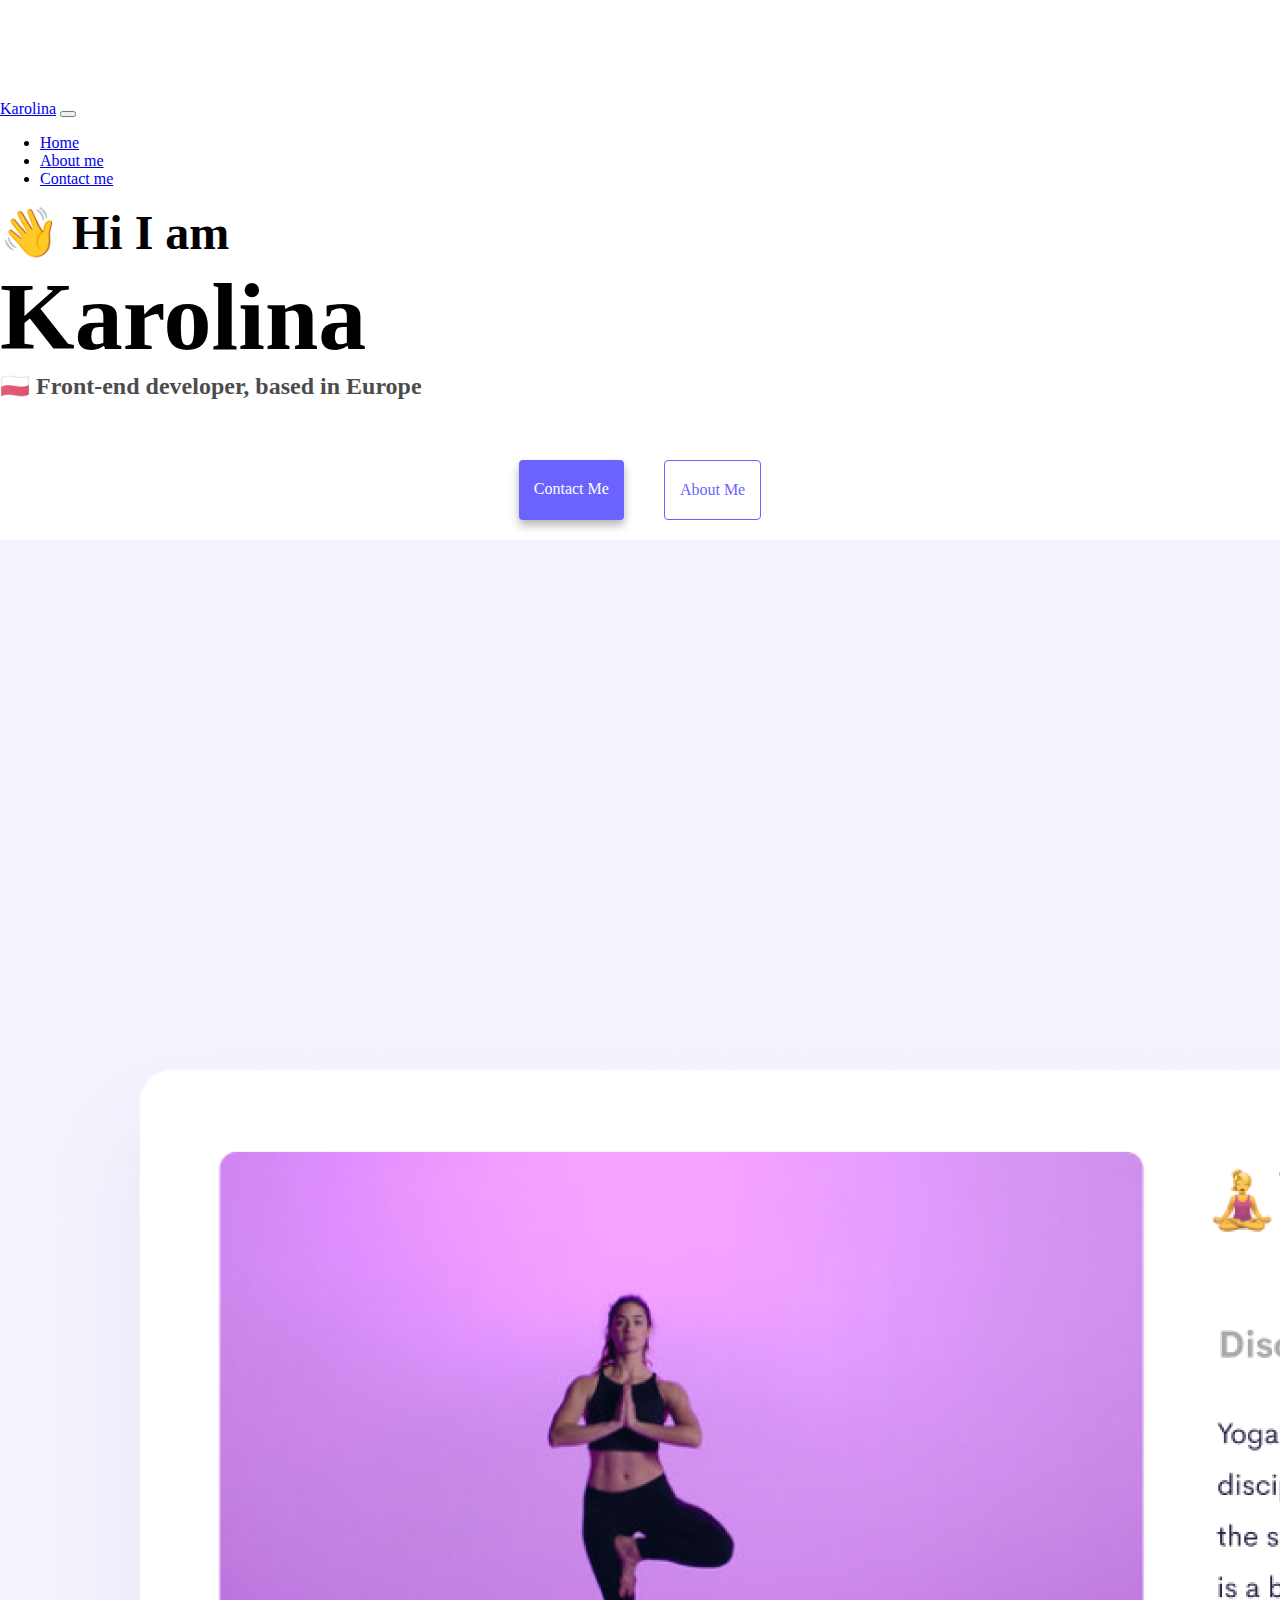
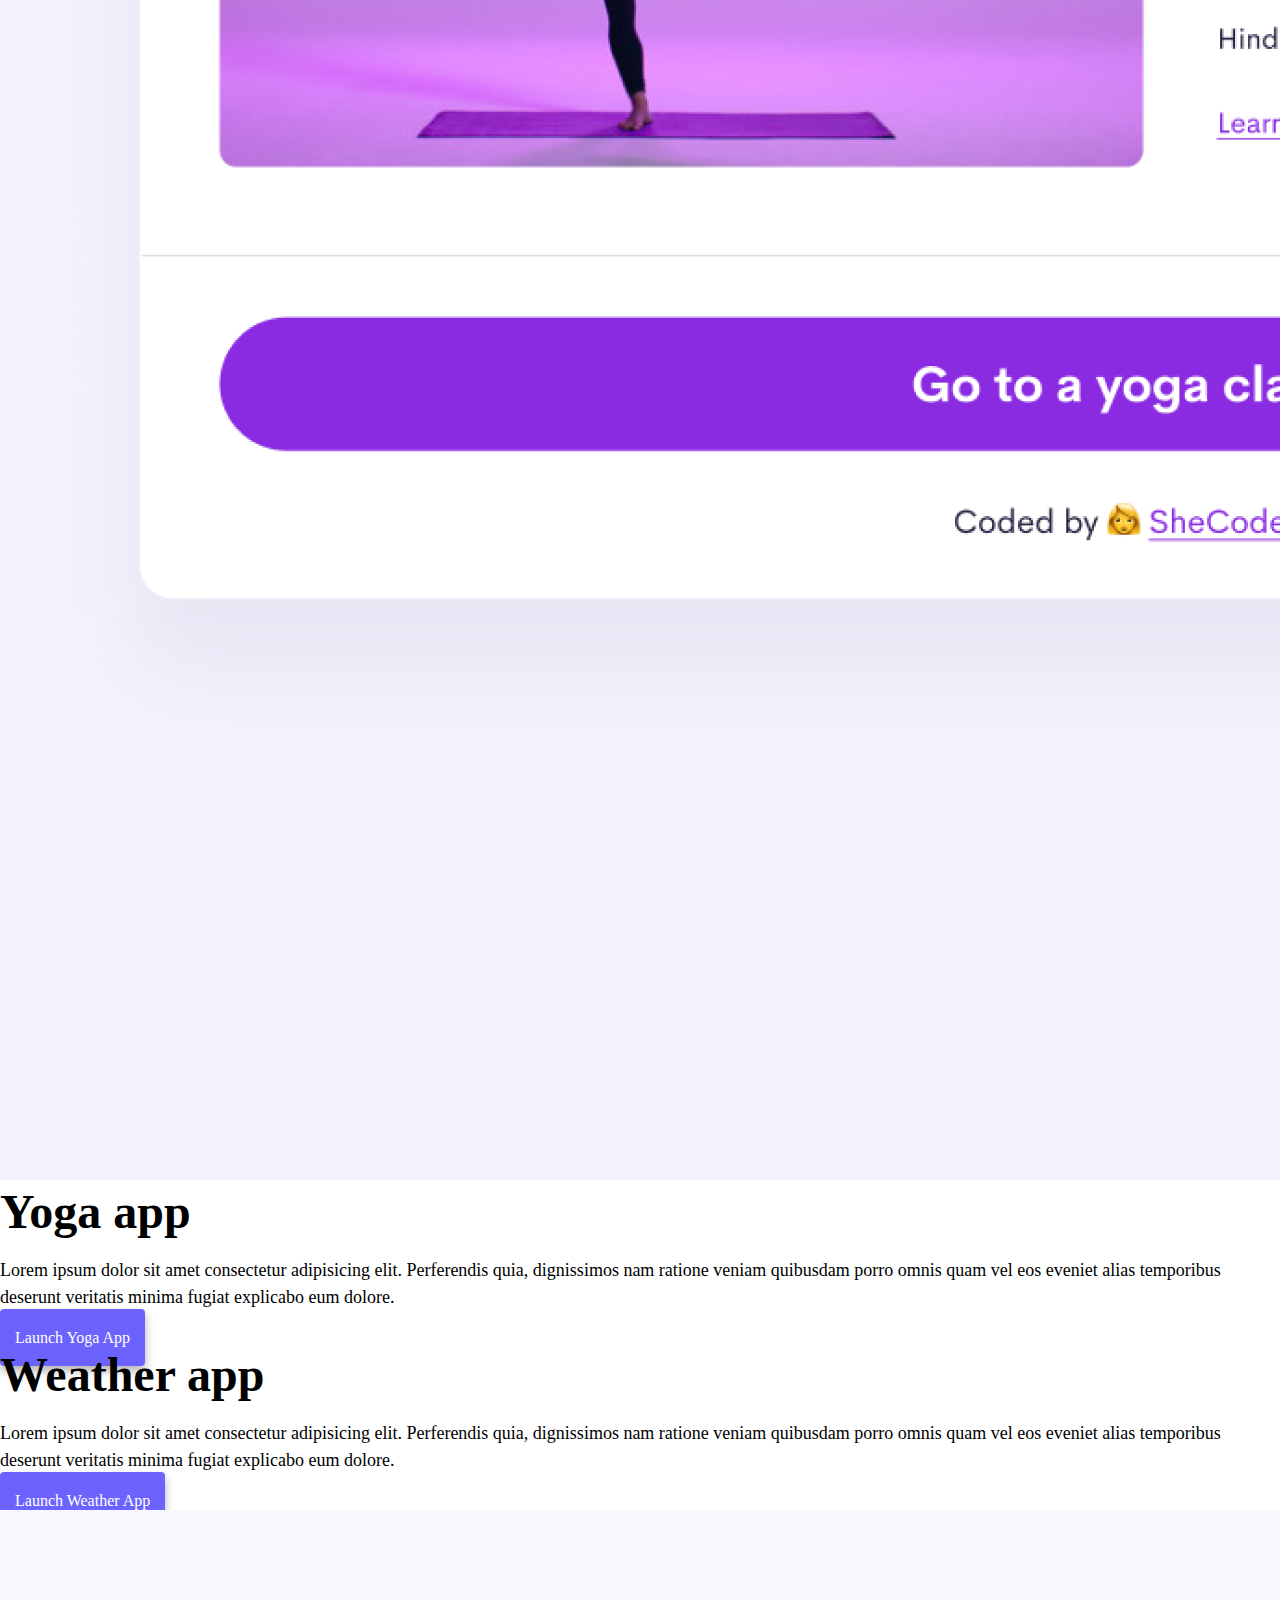
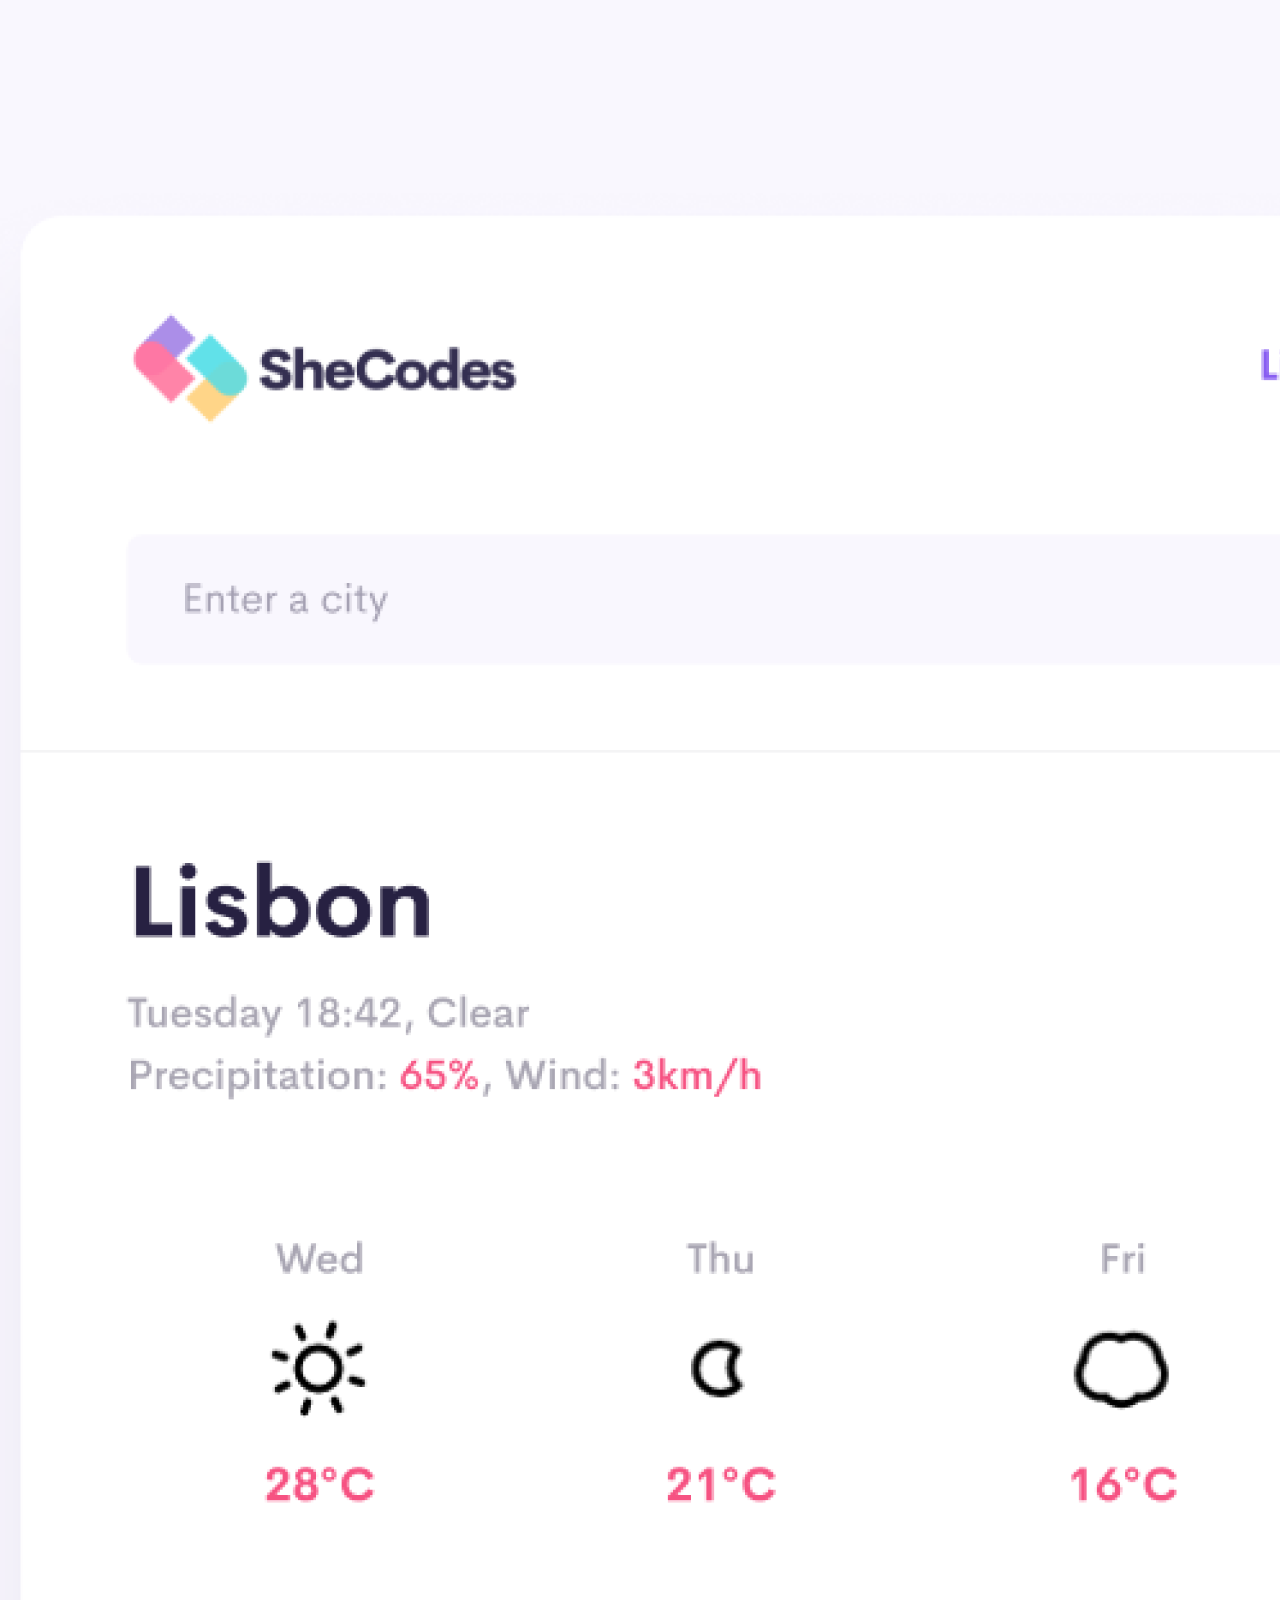
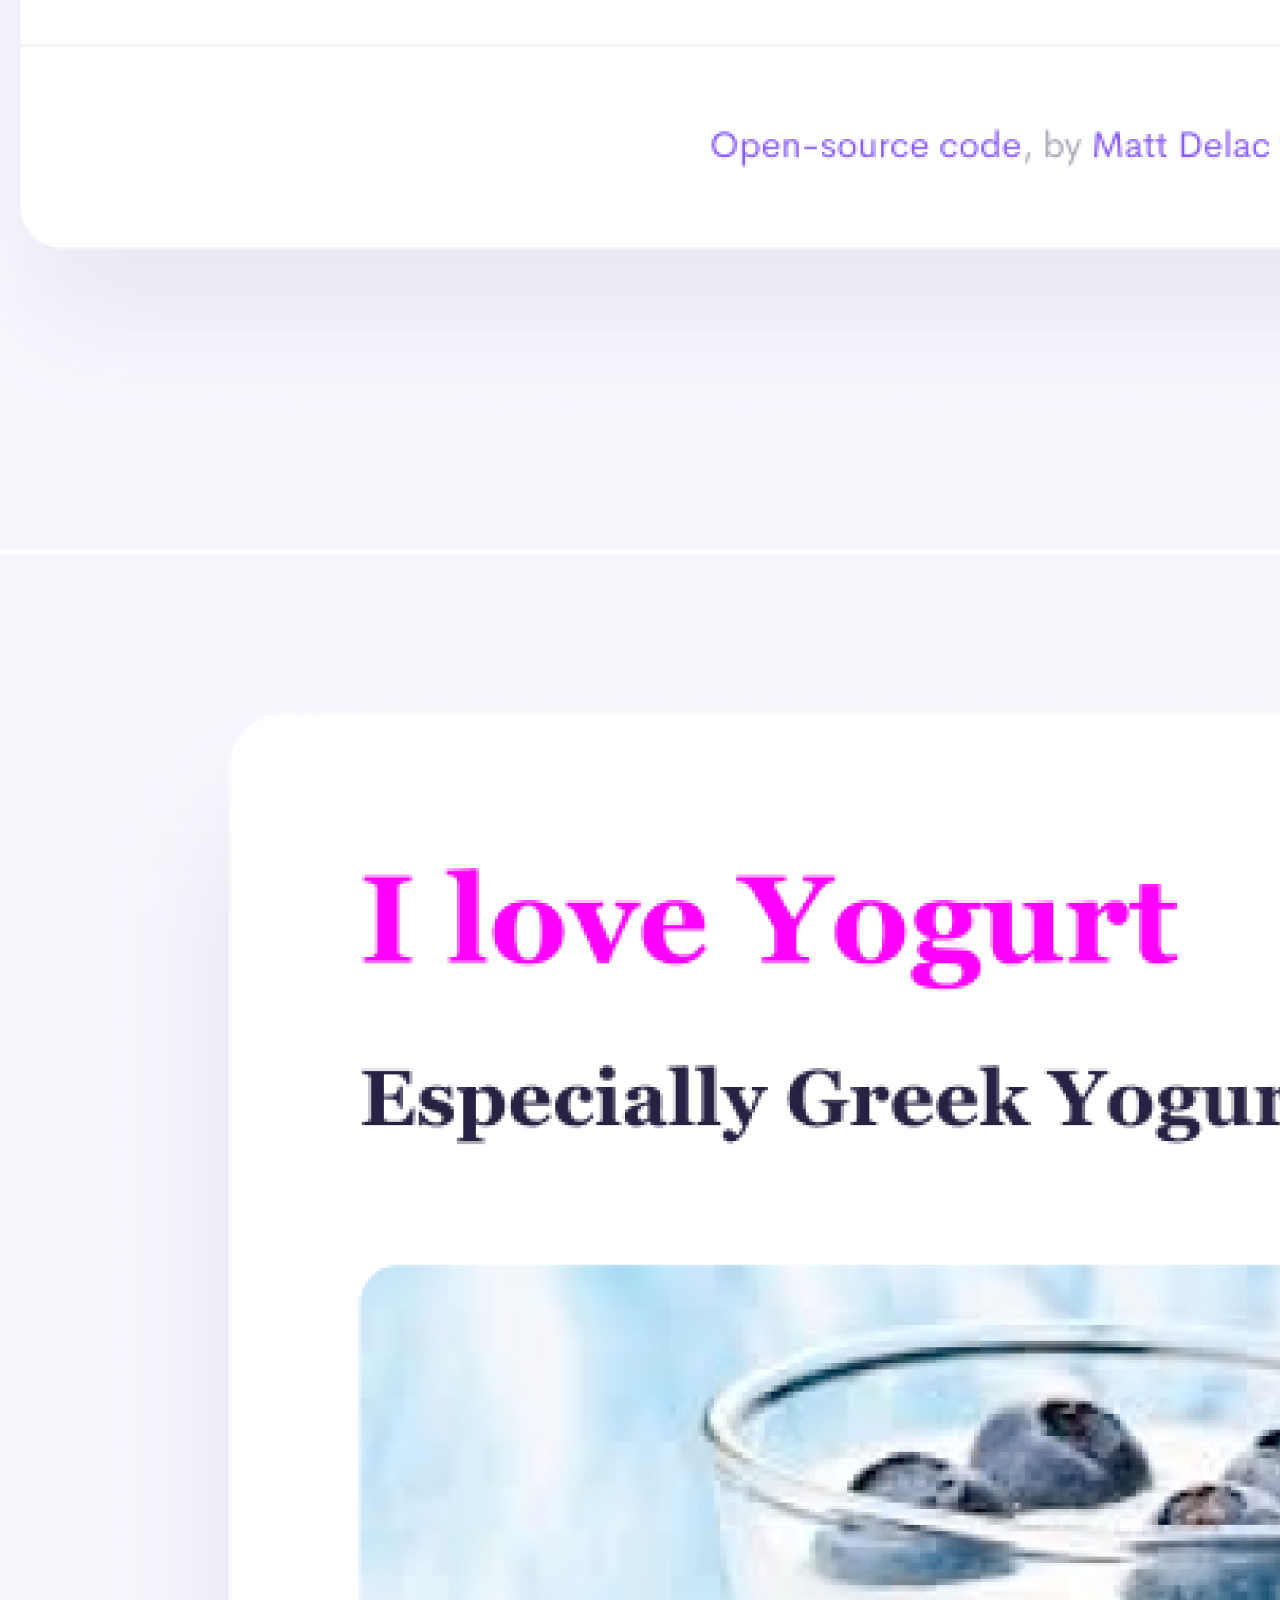
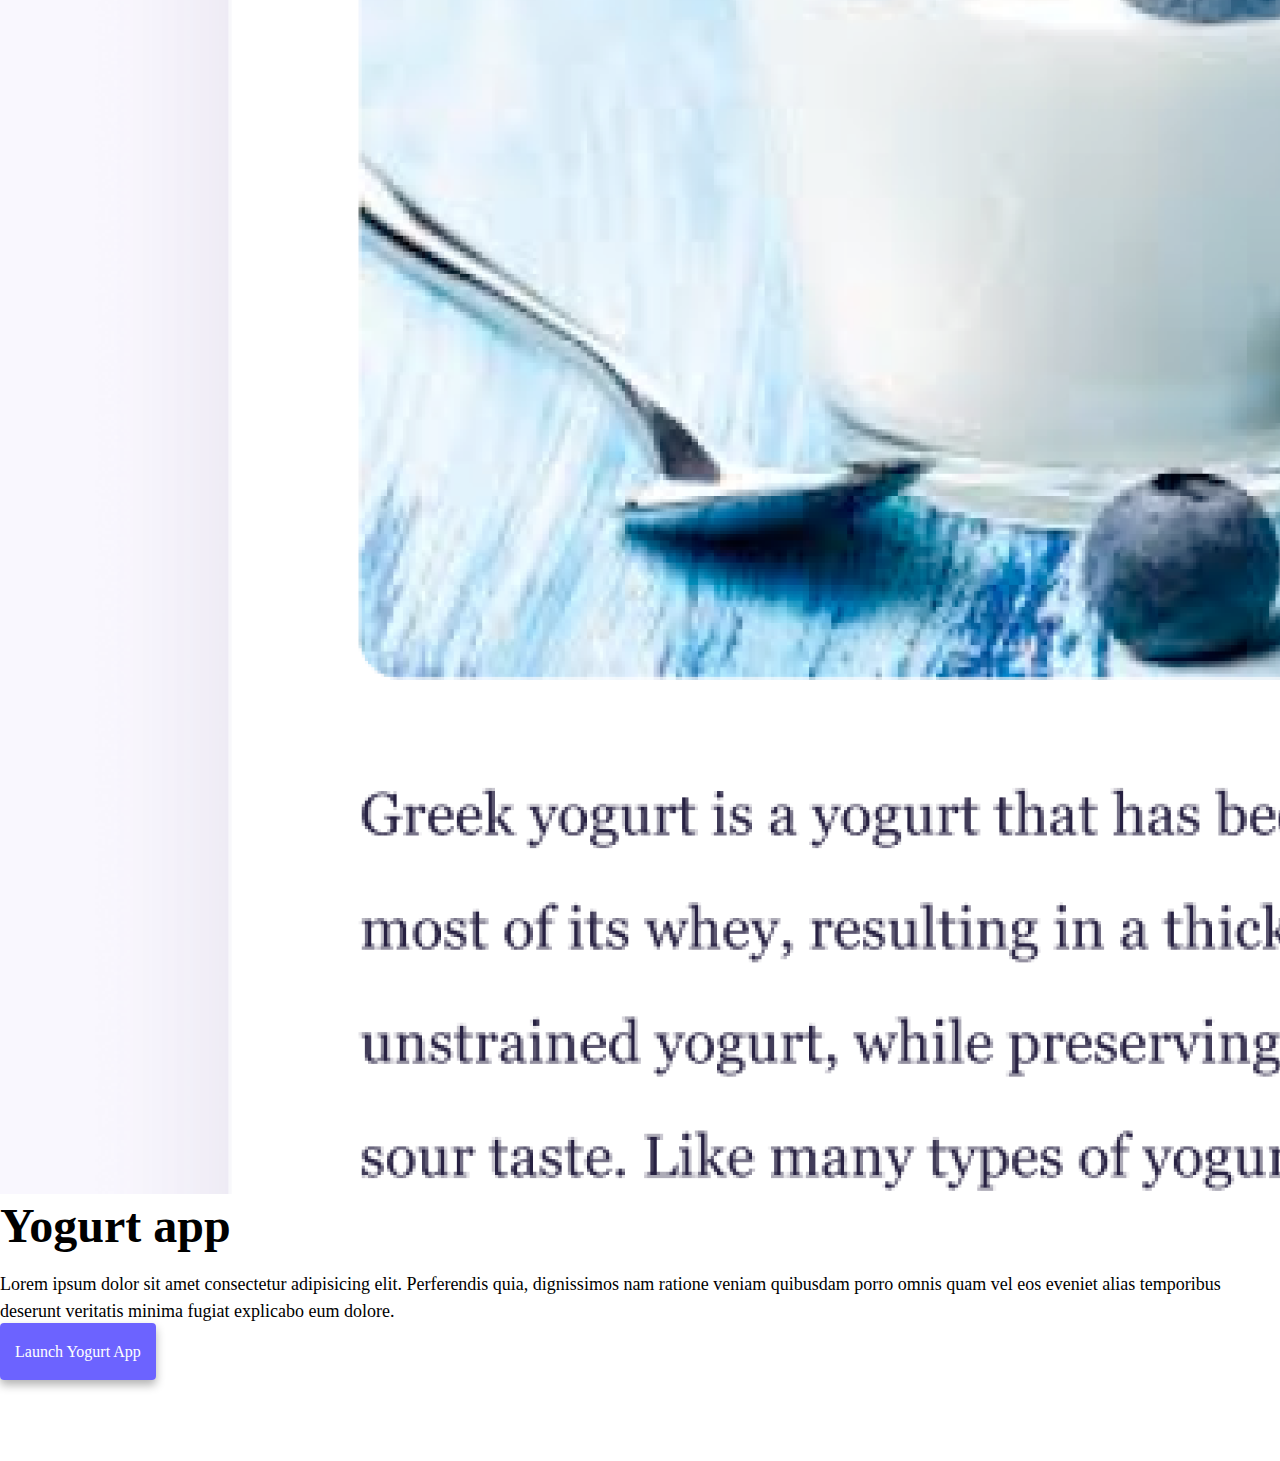
<file: index.html>
<!DOCTYPE html>
<html lang="en">
  <head>
    <meta charset="UTF-8" />
    <meta http-equiv="X-UA-Compatible" content="IE=edge" />
    <meta name="viewport" content="width=device-width, initial-scale=1.0" />
    <meta
      name="description"
      content="About Karolina, a front-end developer based in Europe, check out her projects and contact him for job inquiries"
    />
    <link
      href="https://cdn.jsdelivr.net/npm/bootstrap@5.2.1/dist/css/bootstrap.min.css"
      rel="stylesheet"
      integrity="sha384-iYQeCzEYFbKjA/T2uDLTpkwGzCiq6soy8tYaI1GyVh/UjpbCx/TYkiZhlZB6+fzT"
      crossorigin="anonymous"
    />

    <script
      src="https://cdn.jsdelivr.net/npm/bootstrap@5.2.1/dist/js/bootstrap.bundle.min.js"
      integrity="sha384-u1OknCvxWvY5kfmNBILK2hRnQC3Pr17a+RTT6rIHI7NnikvbZlHgTPOOmMi466C8"
      crossorigin="anonymous"
    ></script>
    <title>Karolina</title>
    <link rel="stylesheet" href="/style.css" />
  </head>
  <body>
    <nav class="navbar navbar-expand-lg navbar-light bg-light fixed-top">
      <div class="container">
        <a class="navbar-brand" href="/" title="Homepage">Karolina</a>
        <button
          class="navbar-toggler"
          type="button"
          data-bs-toggle="collapse"
          data-bs-target="#navbarNav"
          aria-controls="navbarNav"
          aria-expanded="false"
          aria-label="Toggle navigation"
        >
          <span class="navbar-toggler-icon"></span>
        </button>
        <div class="collapse navbar-collapse" id="navbarNav">
          <ul class="navbar-nav">
            <li class="nav-item">
              <a
                class="nav-link active"
                aria-current="page"
                href="/"
                title="Homepage"
                >Home</a
              >
            </li>
            <li class="nav-item">
              <a class="nav-link" href="/about.html" title="About Karolina"
                >About me</a
              >
            </li>
            <li class="nav-item">
              <a
                class="nav-link"
                href="/about.html#contact"
                title="Contact Karolina"
                >Contact me</a
              >
            </li>
          </ul>
        </div>
      </div>
    </nav>
    <h2 class="text-center">👋 Hi I am</h2>
    <h1 class="text-center">Karolina</h1>
    <h3 class="text-center">🇵🇱 Front-end developer, based in Europe</h3>
    <div class="navigation-links mb-5">
      <a
        href="/about.html#contact"
        class="contact-link"
        title="Contact Karolina"
        >Contact me</a
      >
      <a href="/about.html" class="about-link" title="About Karolina"
        >About me</a
      >
    </div>
    <div class="container">
      <div class="row">
        <div class="col-md-6">
          <img
            src="/images/yoga.png"
            class="img-fluid rounded d-none d-sm-block"
          />
        </div>
        <div class="col-md-6">
          <h2 class="mb-3">Yoga app</h2>
          <p>
            Lorem ipsum dolor sit amet consectetur adipisicing elit. Perferendis
            quia, dignissimos nam ratione veniam quibusdam porro omnis quam vel
            eos eveniet alias temporibus deserunt veritatis minima fugiat
            explicabo eum dolore.
          </p>
          <div class="mt-5">
            <a href="#" class="primary-link" title="Yoga project"
              >Launch yoga app</a
            >
          </div>
        </div>
      </div>
      <div class="row mt-5">
        <div class="col-md-6">
          <h2 class="mb-3">Weather app</h2>
          <p>
            Lorem ipsum dolor sit amet consectetur adipisicing elit. Perferendis
            quia, dignissimos nam ratione veniam quibusdam porro omnis quam vel
            eos eveniet alias temporibus deserunt veritatis minima fugiat
            explicabo eum dolore.
          </p>
          <div class="mb-5 mt-5">
            <a href="#" class="primary-link" title="Weather project"
              >Launch weather app</a
            >
          </div>
        </div>
        <div class="col-md-6">
          <img
            src="/images/weather.png"
            class="img-fluid rounded d-none d-sm-block"
          />
        </div>
      </div>
      <div class="row mt-5">
        <div class="col-md-6">
          <img
            src="/images/yogurt.png"
            class="img-fluid rounded d-none d-sm-block"
          />
        </div>

        <div class="col-md-6">
          <h2 class="mb-3">Yogurt app</h2>
          <p>
            Lorem ipsum dolor sit amet consectetur adipisicing elit. Perferendis
            quia, dignissimos nam ratione veniam quibusdam porro omnis quam vel
            eos eveniet alias temporibus deserunt veritatis minima fugiat
            explicabo eum dolore.
          </p>
          <div class="mt-5">
            <a href="#" class="primary-link"> Launch Yogurt App </a>
          </div>
        </div>
      </div>
    </div>
  </body>
</html>
</file>
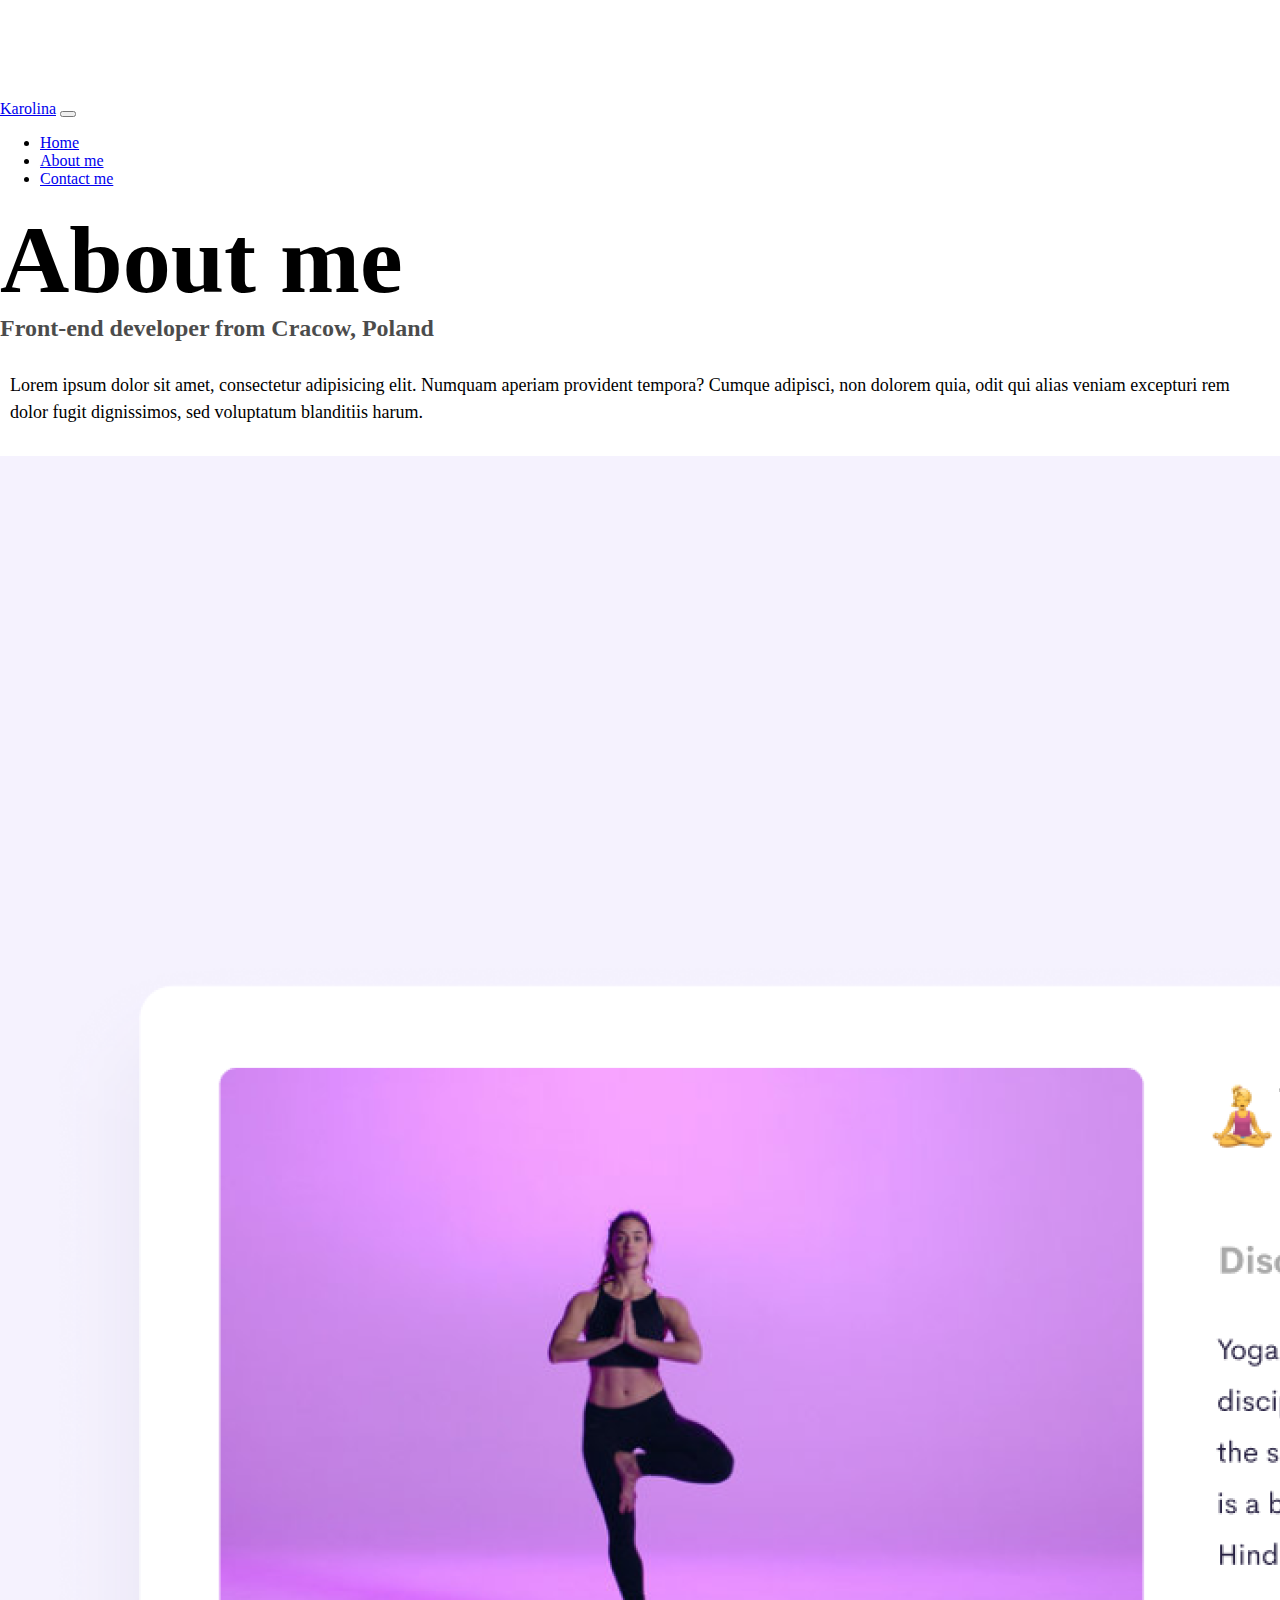
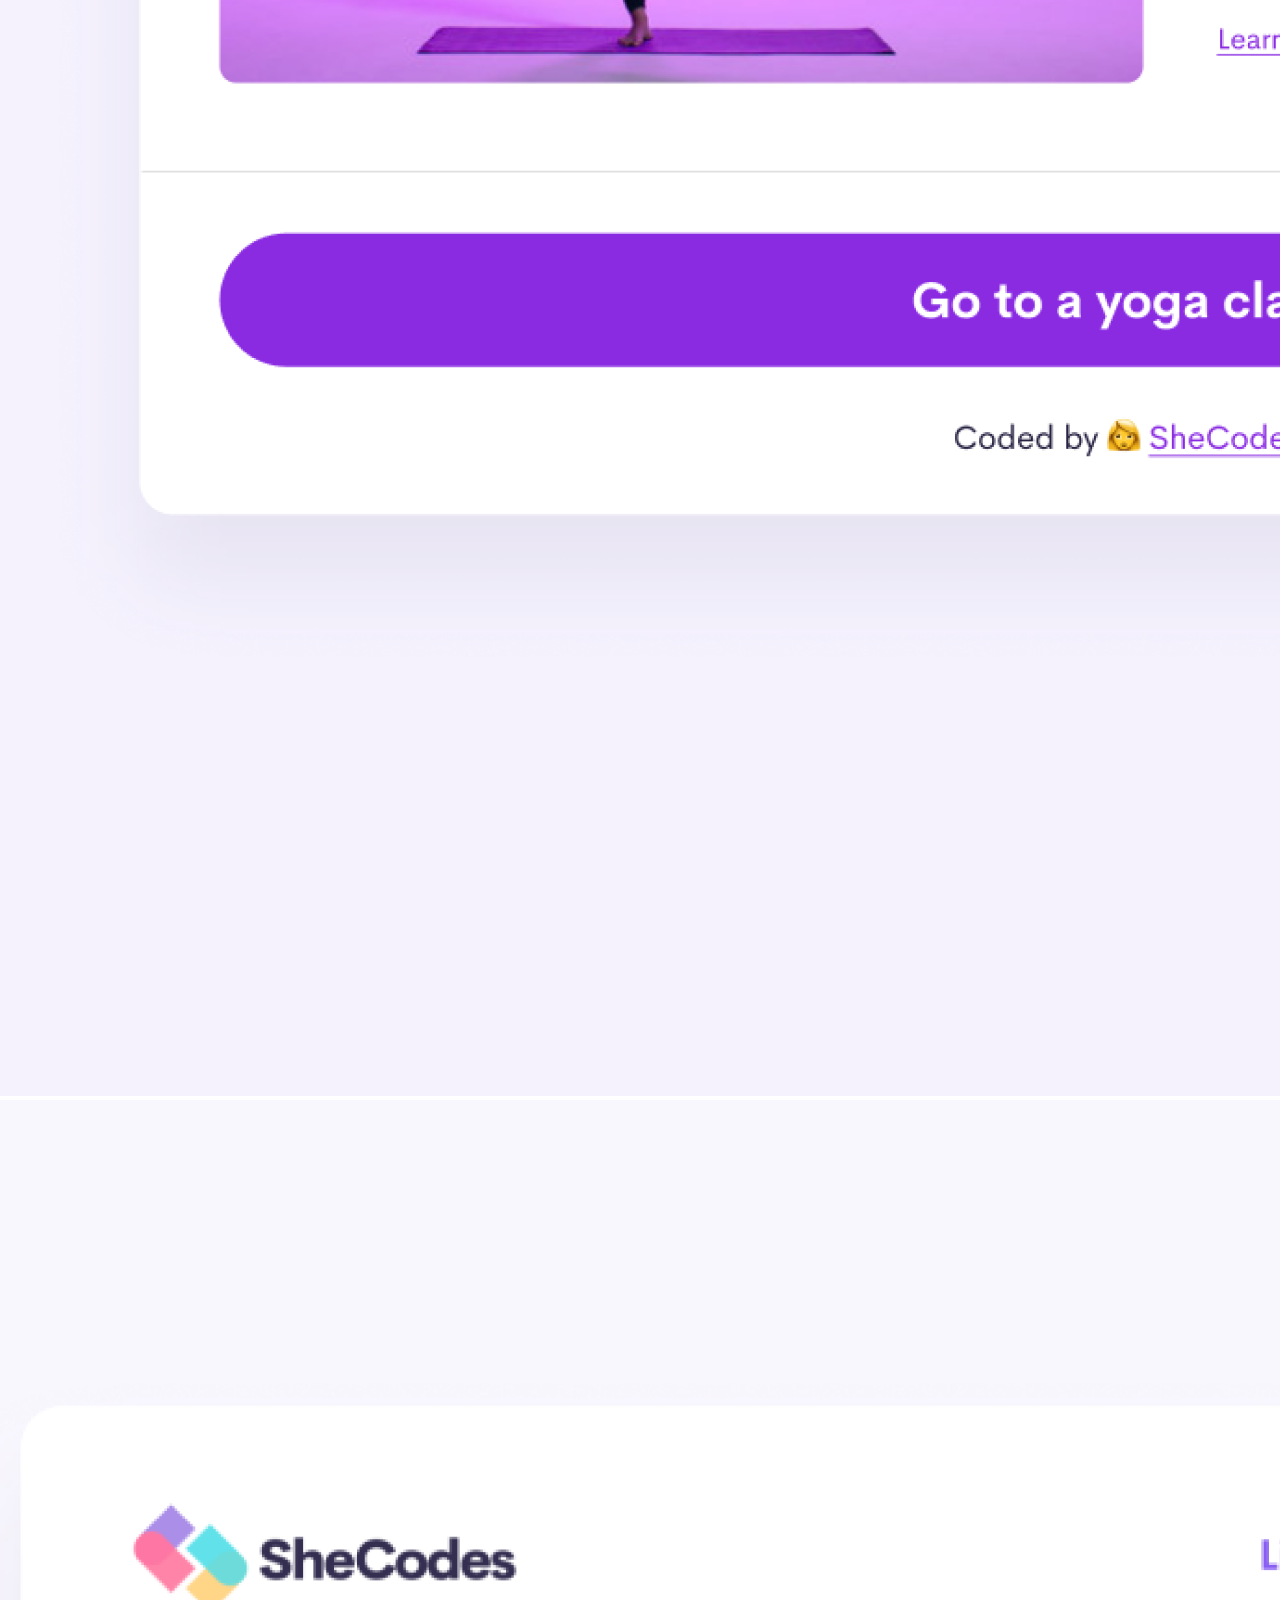
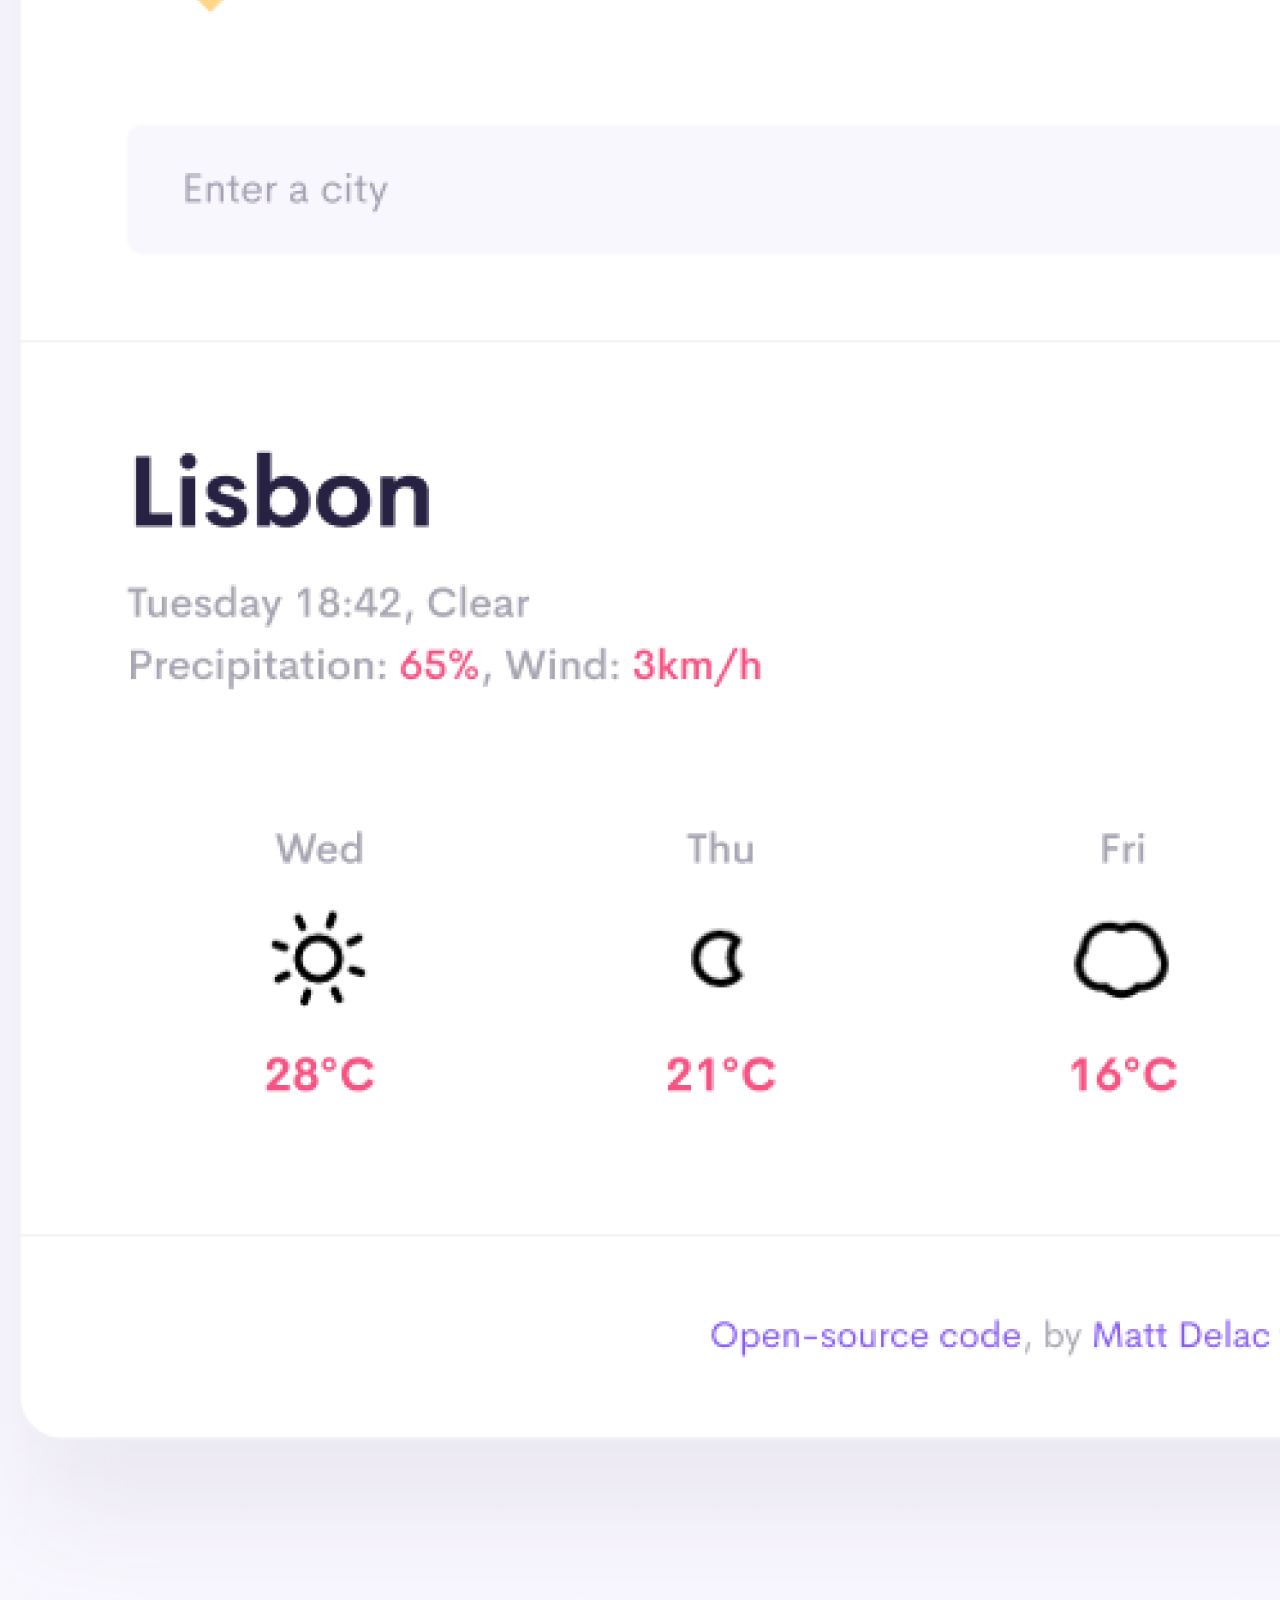
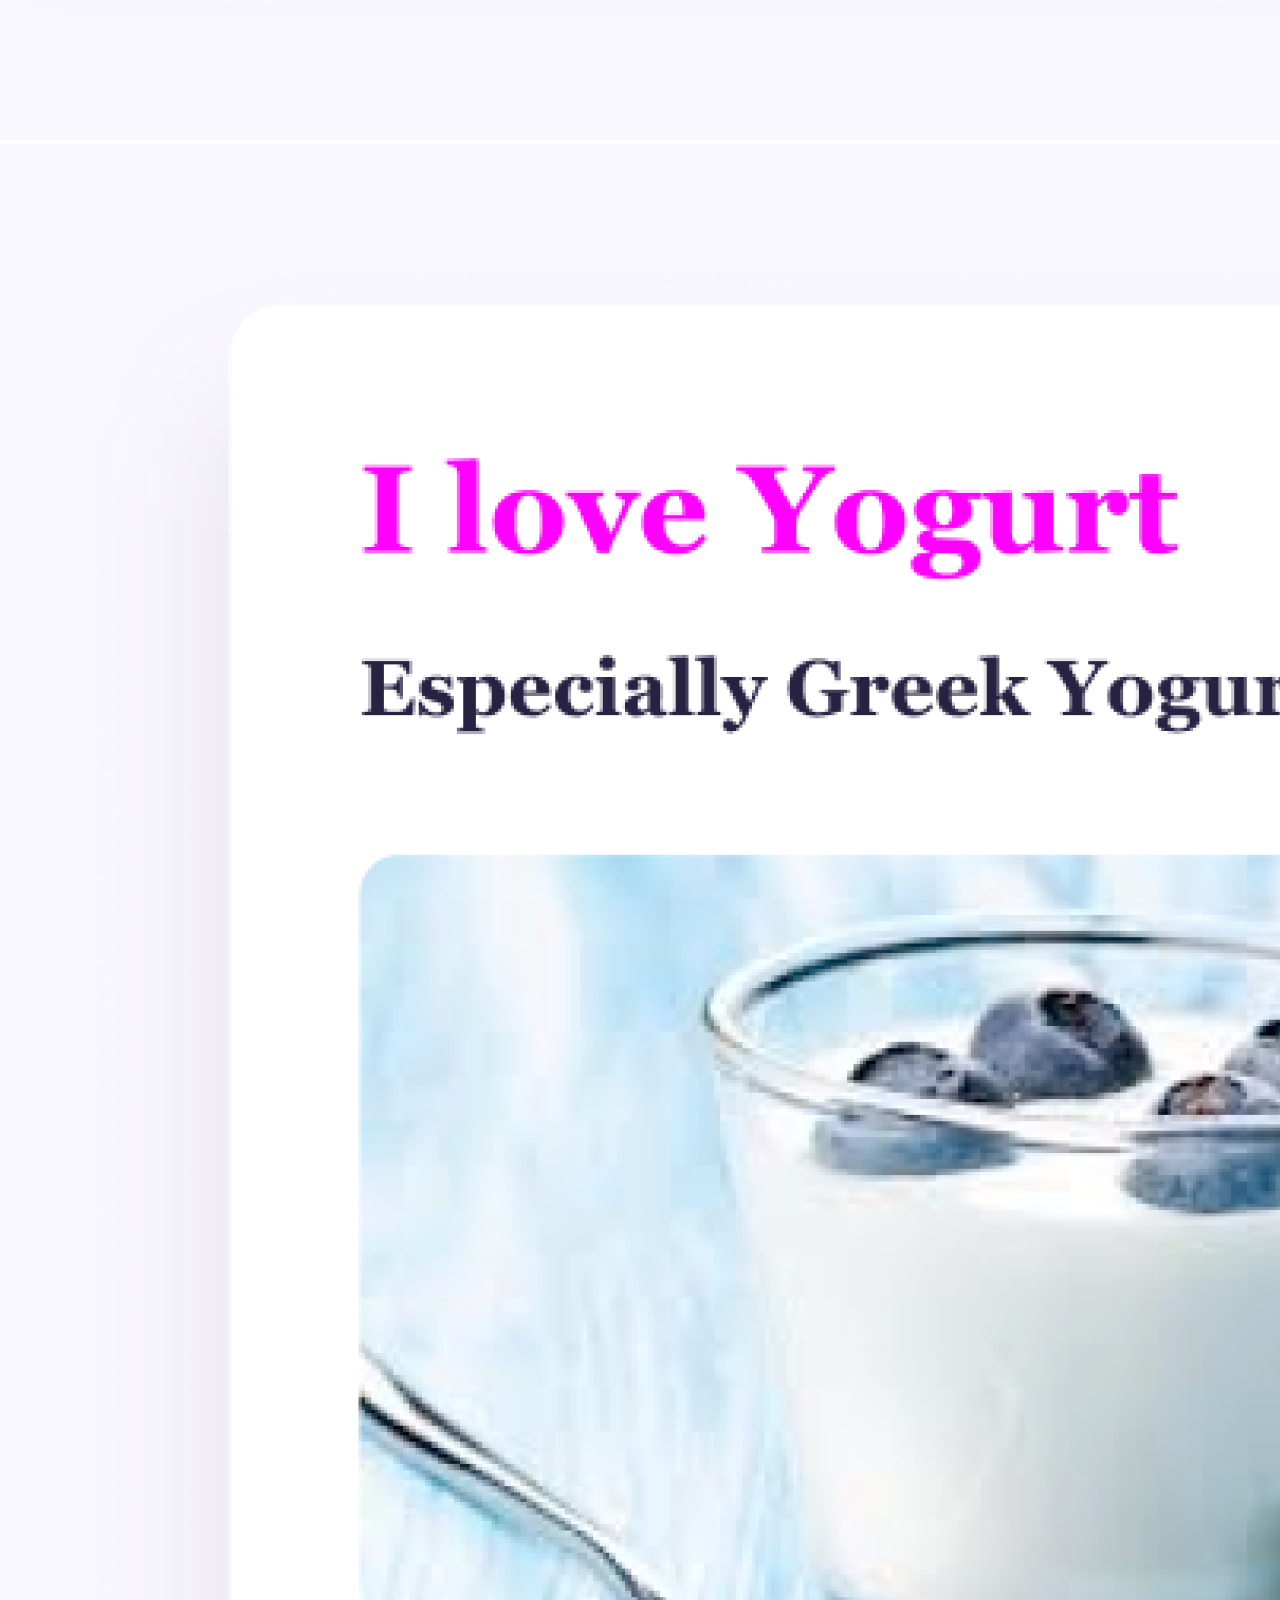
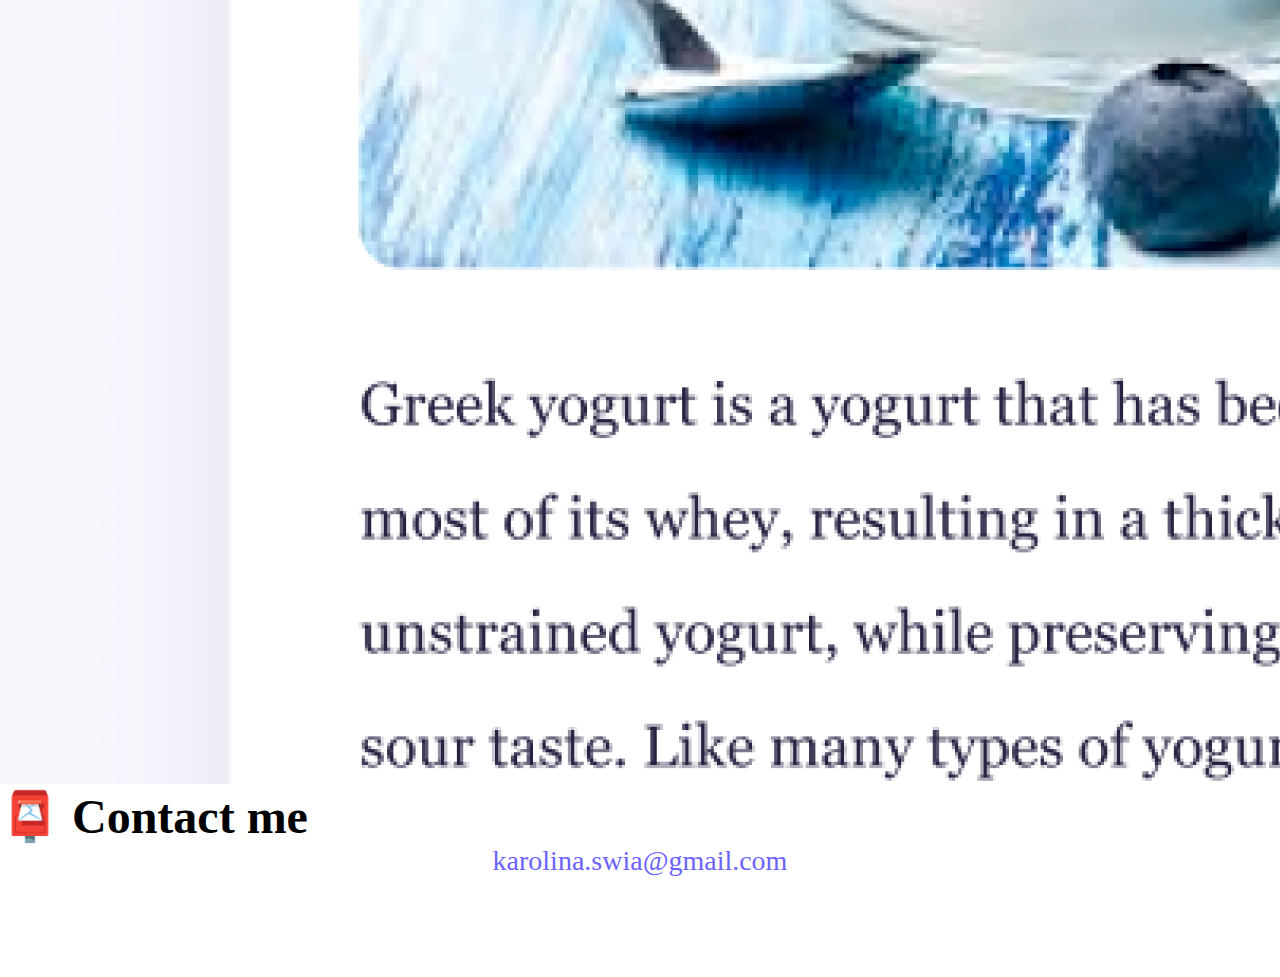
<file: about.html>
<!DOCTYPE html>
<html lang="en">
  <head>
    <meta charset="UTF-8" />
    <meta http-equiv="X-UA-Compatible" content="IE=edge" />
    <meta name="viewport" content="width=device-width, initial-scale=1.0" />
    <meta name="description" content="About Karolina, a front-end developer based in Europe">
    <link
      href="https://cdn.jsdelivr.net/npm/bootstrap@5.2.1/dist/css/bootstrap.min.css"
      rel="stylesheet"
      integrity="sha384-iYQeCzEYFbKjA/T2uDLTpkwGzCiq6soy8tYaI1GyVh/UjpbCx/TYkiZhlZB6+fzT"
      crossorigin="anonymous"
    />
    <script
      src="https://cdn.jsdelivr.net/npm/bootstrap@5.2.1/dist/js/bootstrap.bundle.min.js"
      integrity="sha384-u1OknCvxWvY5kfmNBILK2hRnQC3Pr17a+RTT6rIHI7NnikvbZlHgTPOOmMi466C8"
      crossorigin="anonymous"
    ></script>
    <title>About me - Karolina</title>
    <link rel="stylesheet" href="/style.css" />
  </head>
  <body>
    <nav class="navbar navbar-expand-lg navbar-light bg-light fixed-top">
      <div class="container">
        <a class="navbar-brand" href="/" title="Homepage">Karolina</a>
        <button
          class="navbar-toggler"
          type="button"
          data-bs-toggle="collapse"
          data-bs-target="#navbarNav"
          aria-controls="navbarNav"
          aria-expanded="false"
          aria-label="Toggle navigation"
        >
          <span class="navbar-toggler-icon"></span>
        </button>
        <div class="collapse navbar-collapse" id="navbarNav">
          <ul class="navbar-nav">
            <li class="nav-item">
              <a
                class="nav-link"
                href="/"
                title="Homepage"
                >Home</a
              >
            </li>
            <li class="nav-item">
              <a 
              class="nav-link active" 
              aria-current="page"
              href="/about.html"
              title="About Karolina"
                >About me</a
              >
            </li>
            <li class="nav-item">
              <a
                class="nav-link"
                href="/about.html#contact"
                title="Contact Karolina"
                >Contact me</a
              >
            </li>
          </ul>
        </div>
      </div>
    </nav>

    <h1 class="text-center">About me</h1>
    <h3 class="text-center">Front-end developer from Cracow, Poland</h3>
    <div class="about-paragraphs text-center">
      <p>
        Lorem ipsum dolor sit amet, consectetur adipisicing elit. Numquam
        aperiam provident tempora? Cumque adipisci, non dolorem quia, odit qui
        alias veniam excepturi rem dolor fugit dignissimos, sed voluptatum
        blanditiis harum.
      </p>
    </div>
    <div class="container">
      <div class="row">
        <div class="col-sm-4">
          <img src="/images/yoga.png" class="img-fluid p-2 mb-5 shadow rounded">
        </div>
        <div class="col-sm-4">
          <img src="/images/weather.png" class="img-fluid p-2 mb-5 shadow rounded">
        </div>
        <div class="col-sm-4">
          <img src="/images/yogurt.png" class="img-fluid p-2 mb-5 shadow rounded">
        </div>
    </div>
    <div id="contact" class="mt-5">
      <h2 class="text-center">📮 Contact me</h2>
      <a href="mailto:karolina.swia@gmail.com" class="email-link">
        karolina.swia@gmail.com
      </a>
    </div>
  </body>
</html>
</file>
<file: style.css>
:root {
  --primary-color: #6c63ff;
  --secondary-color: #f5f2fe;
  --box-shadow: 0 5px 10px rgba(0, 0, 0, 0.3);
}

body {
  margin: 100px 0;
}

h1,
h2,
h3 {
  margin: 0;
}

h1 {
  font-size: 96px;
}

h2 {
  font-size: 48px;
}

h3 {
  font-size: 24px;
  opacity: 0.7;
}

p {
  font-size: 18px;
  line-height: 1.5;
}

.navigation-links {
  display: flex;
  margin-top: 40px;
  justify-content: center;
}

.navigation-links a {
  margin: 20px;
  border-radius: 4px;
  padding: 20px 15px;
  text-decoration: none;
  text-transform: capitalize;
}

.contact-link {
  background: var(--primary-color);
  box-shadow: var(--box-shadow);
  color: white;
}

.contact-link:hover {
  color: white;
}

.about-link {
  color: var(--primary-color);
  border: 1px solid var(--primary-color);
}

.homepage-link {
  color: var(--primary-color);
  text-align: center;
  display: block;
}

.primary-link {
  border-radius: 4px;
  padding: 20px 15px;
  text-decoration: none;
  text-transform: capitalize;
  background-color: var(--primary-color);
  box-shadow: var(--box-shadow);
  color: white;
}

.primary-link:hover {
  color: white;
}

.about-paragraphs {
  margin: 30px 0;
}

.about-paragraphs p {
  margin: 10px;
}

.email-link {
  display: flex;
  justify-content: center;
  color: var(--primary-color);
  font-size: 28px;
  text-decoration: none;
}

.email-link:hover {
  text-decoration: underline;
}

@media (max-width: 576px) {
  h2 {
    font-size: 32px;
    text-align: center;
  }
  h1 {
    font-size: 48px;
    line-height: 1.5;
  }
  p {
    text-align: center;
  }
  .primary-link {
    display: block;
    margin: 0 20px;
    text-align: center;
  }
}
</file>
